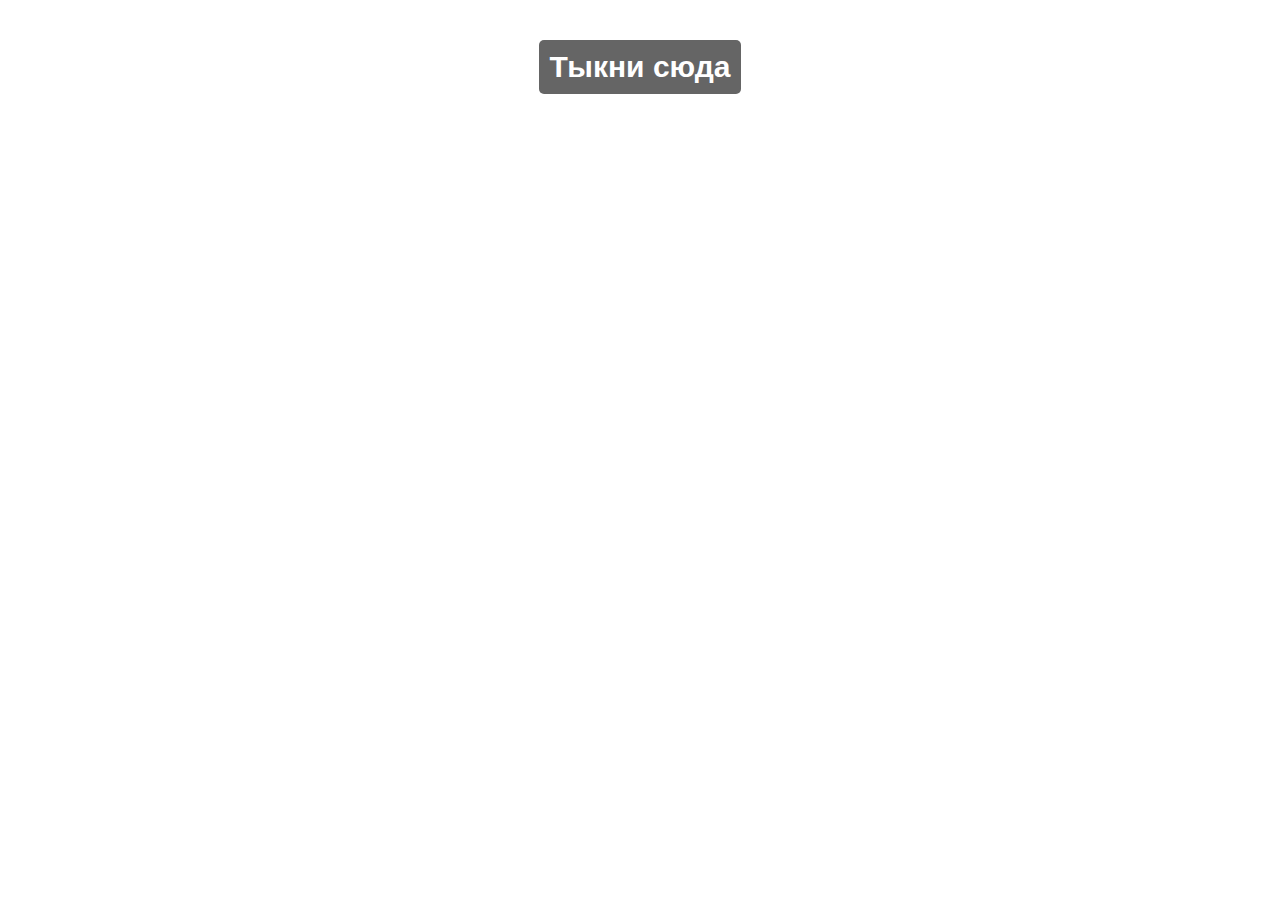
<file: 3 элемента/index.html>
<!DOCTYPE html>
<html lang="ru">
<head>
  <meta charset="UTF-8">
  <meta name="viewport" content="width=device-width, initial-scale=1.0">
  <title>Элементы</title>
  <link rel="stylesheet" href="./style.css">
  <script src="./script.js" defer></script>
</head>
<body class="page">
  <div class="container">
    <h1 class="title">Тыкни сюда</h1>
    <div class="elements novisible">
      <h2 class="text">Зря тыкнул</h2>
      <h2 class="text">Не надо было</h2>
      <h2 class="text">Точно зря</h2>
    </div>
  </div>
</body>
</html>
</file>
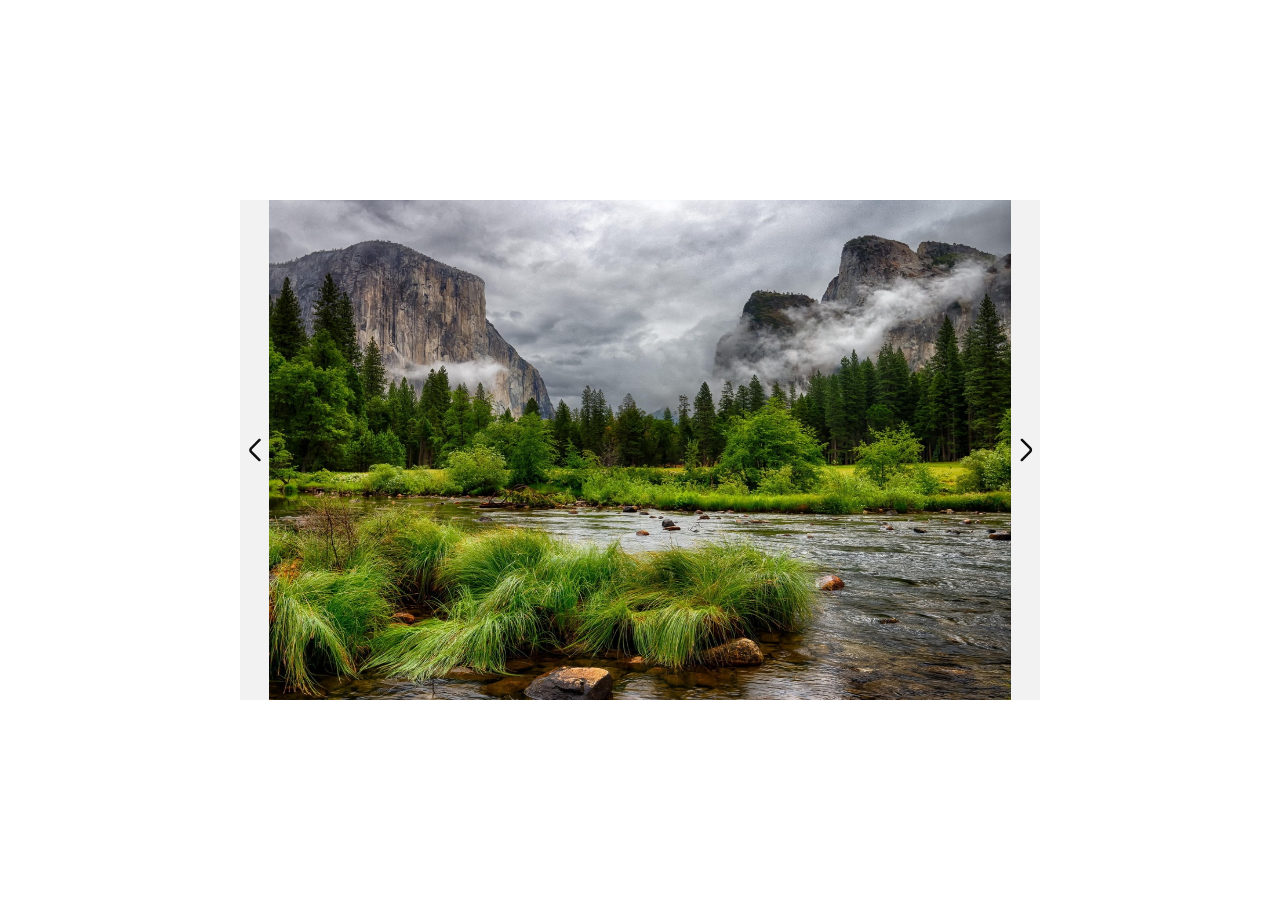
<file: Slider/index.html>
<!DOCTYPE html>
<html lang="ru">
<head>
  <meta charset="UTF-8">
  <meta name="viewport" content="width=device-width, initial-scale=1.0">
  <link rel="stylesheet" href="./style.css">
  <script src="./script.js" defer></script>
  <title>Slider</title>
</head>
<body class="page">
  <div class="slider-container">
    <button class="button button_prev"></button>
      <div class="slider">
        <img class="slider__img active" src="./images/1.jpg" alt="1">
        <img class="slider__img" src="./images/2.jpeg" alt="2">
        <img class="slider__img" src="./images/3.jpg" alt="3">
      </div>
    <button class="button button_next"></button>
  </div>
</body>
</html>
</file>
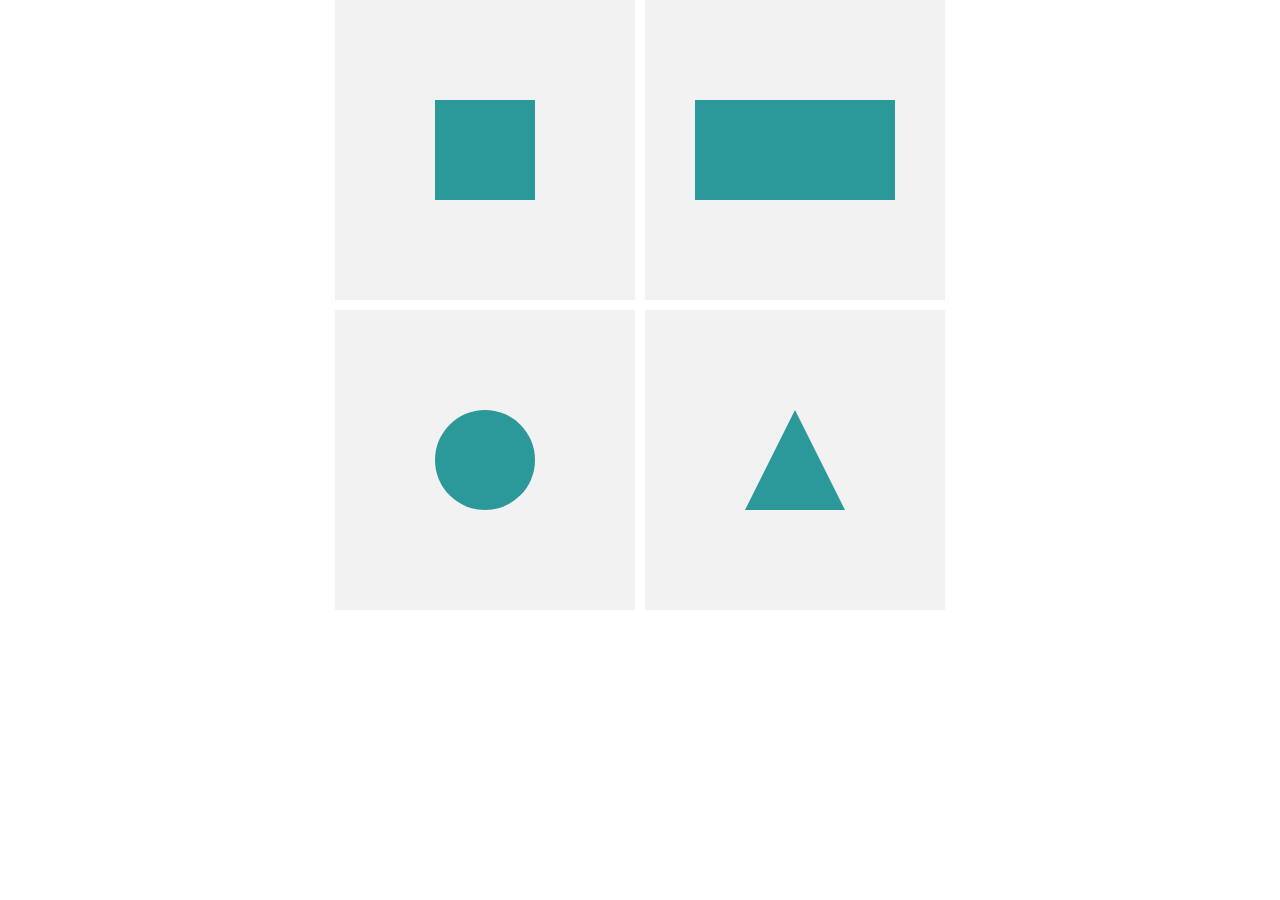
<file: Анимации/index.html>
<!DOCTYPE html>
<html lang="ru">
<head>
  <meta charset="UTF-8">
  <meta name="viewport" content="width=device-width, initial-scale=1.0">
  <title>Анимации</title>
  <link rel="stylesheet" href="./style.css">
  <script src="./script.js" defer></script>
</head>
<body class="page">
  <div class="container">
    <div class="item translate">
      <div class="figure figure__type_square"></div>
    </div>
    <div class="item rotation">
      <div class="figure figure__type_rectangle"></div>
    </div>
    <div class="item pulse">
      <div class="figure figure__type_circle"></div>
    </div>
    <div class="item super-rotation">
      <div class="figure figure__type_triangle"></div>
    </div>
  </div>
</body>
</html>
</file>
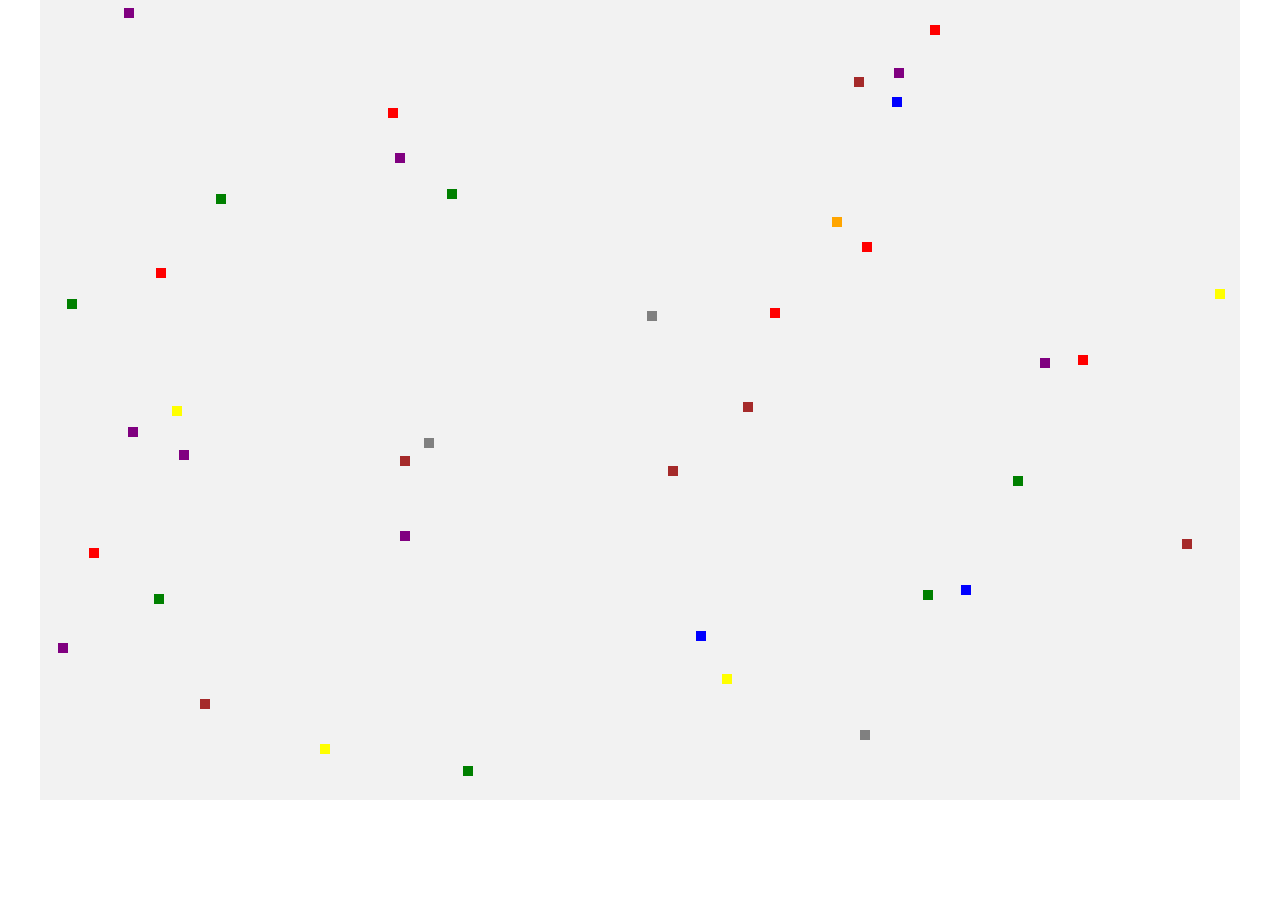
<file: Квадраты/index.html>
<!DOCTYPE html>
<html lang="ru">
<head>
  <meta charset="UTF-8">
  <meta name="viewport" content="width=device-width, initial-scale=1.0">
  <title>Квадраты</title>
  <link rel="stylesheet" href="./style.css">
  <script src="./script.js" defer></script>
</head>
<body class="page">
  <div class="container">

  </div>
</body>
</html>
</file>
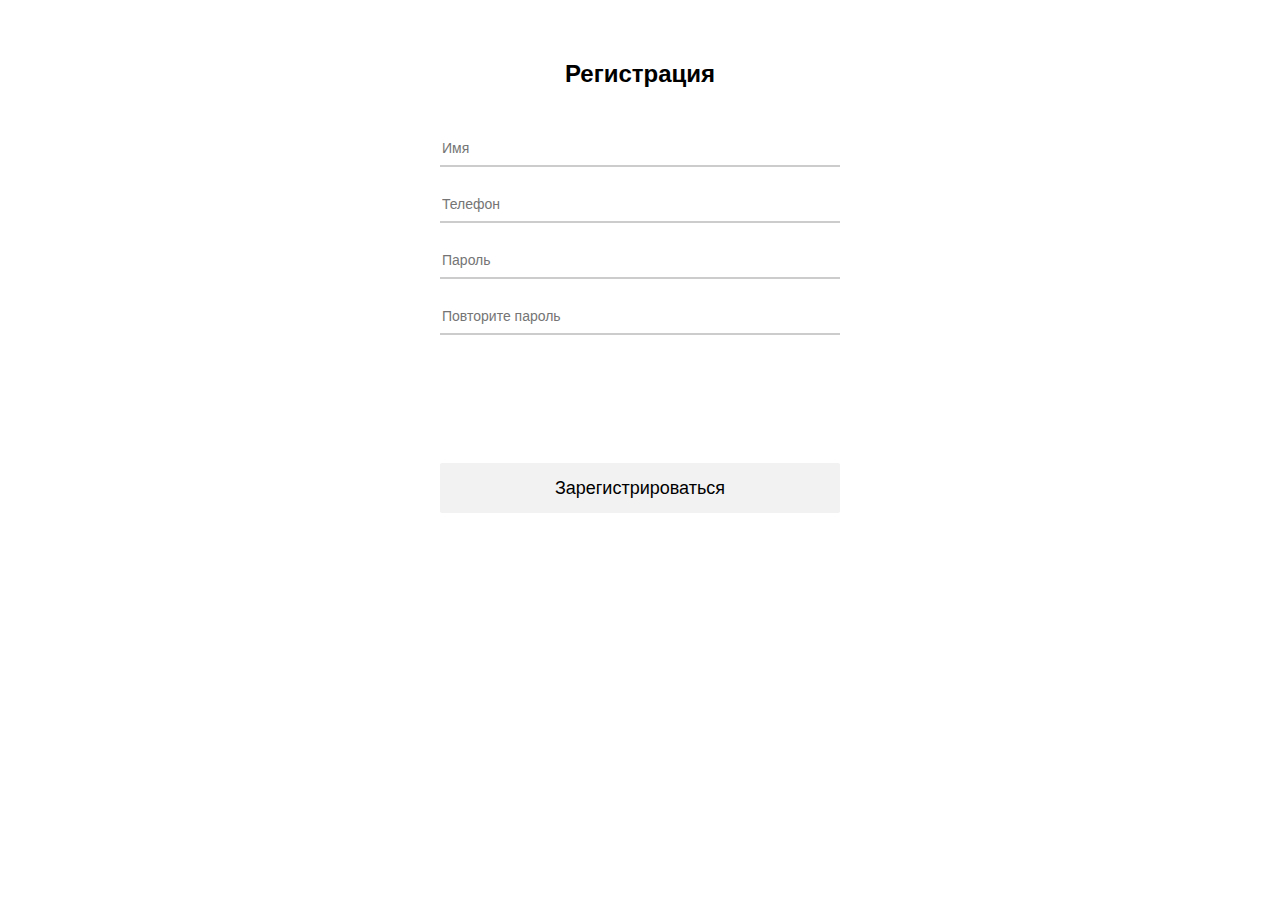
<file: Форма/index.html>
<!DOCTYPE html>
<html lang="ru">
<head>
  <meta charset="UTF-8">
  <meta name="viewport" content="width=device-width, initial-scale=1.0">
  <title>Form</title>
  <link rel="stylesheet" href="./style.css">
  <script src="./script.js" defer></script>
</head>
<body class="page">
  <div class="container">
    <form class="form" name="register">
      <h3 class="form__title">Регистрация</h3>
      <input
        class="form__input"
        name="name"
        placeholder="Имя"
        type="text"
        pattern="[A-Za-zА-Яа-яЁё]{3,30}"
        required
      >
      <input
        class="form__input"
        name="tel"
        placeholder="Телефон"
        type="tel"
        pattern="^(\+)?[0-9]{10,15}"
        required
      >
    
      <input
        class="form__input"
        id="password"
        name="password"
        placeholder="Пароль"
        type="password"
        pattern="^(?=.*?[A-Z])(?=.*?[a-z])(?=.*?[0-9]).{8,40}$"
        required
      >
      <input
        class="form__input"
        id="confirmPassword"
        name="confirmPassword"
        placeholder="Повторите пароль"
        type="password"
        pattern="^(?=.*?[A-Z])(?=.*?[a-z])(?=.*?[0-9]).{8,40}$"
        required
      >
      <button class="form__save-button" type="submit">Зарегистрироваться</button>
    </form>
  </div>
</body>
</html>
</file>
<file: 3 элемента/style.css>
* {
  margin: 0;
  /*outline: 1px red solid;*/
}

.page {
  display: flex;
  justify-content: center;
  align-items: center;
  font-family: Arial, Helvetica, sans-serif;
}

.novisible {
  display: none;
  visibility: hidden;
}

.container {
  display: flex;
  flex-direction: column;
}

.title {
  margin: 0 auto;
  display: inline-block;
  margin-top: 40px;
  background-color: #656565;
  color: white;
  padding: 10px;
  font-size: 30px;
  border-radius: 5px;
  cursor: pointer;
}

.text {
  margin: 0 auto;
  display: inline-block;
  margin-top: 40px;
  background-color: #656565;
  color: white;
  padding: 10px;
  font-size: 30px;
  border-radius: 5px;
}

.elements {
  display: flex;
  gap: 30px;
}
</file>
<file: Slider/style.css>
* {
  /*outline: 1px red solid;*/
  margin: 0;
}

.page {
  height: 100vh;
  display: flex;
  flex-direction: column;
  justify-content: center;
  align-items: center;
}

.slider-container {
  display: flex;
  justify-content: space-between;
  align-items: center;
  width: 800px;
  height: 500px;
  background-color: #f2f2f2;
}

.button {
  height: 50px;
  width: 30px;
  border: 0;
  cursor: pointer;
  background-color: black;
}

.button_prev {
  background: url(./images/arrow-prev.svg);
  background-size: 30px 50px;
}

.button_next {
  background: url(./images/arrow-next.svg);
  background-size: 30px 50px;
}

.slider {
  width: 800px;
  height: 500px;
  position: relative;
  overflow: hidden;
}

.slider__img {
  width: 100%;
  height: 100%;
  position: absolute;
  top: 0;
  left: 0;
  opacity: 0;
  transition: opacity 1s ease;
  z-index: 1;
}

.slider__img.active {
  opacity: 1;
}
</file>
<file: Анимации/style.css>
* {
  margin: 0;
}

.page {
  display: flex;
  justify-content: center;
  align-items: center;
}

.container {
  display: grid;
  grid-template-columns: repeat(2, 300px);
  grid-template-rows: repeat(2, 300px);
  gap: 10px;
}

.item {
  width: 100%;
  height: 100%;
  background-color: #f2f2f2;
  position: relative;
  display: flex;
  justify-content: center;
  align-items: center;
  cursor: pointer;
}

.figure {
  
}

.figure__type_square {
	width: 100px;
	height: 100px;
	background: #2b9999;
  animation: trans 4s linear infinite;
  animation-play-state: paused;
}

.figure__type_rectangle {
	width: 200px;
	height: 100px;
  background: #2b9999;
  animation: rotation 4s linear infinite;
  animation-play-state: paused;
}

.figure__type_circle {
	width: 100px;
	height: 100px;
	border-radius: 50%;
  background: #2b9999;
  animation: pulse 1s linear infinite;
  animation-play-state: paused;
}

.figure__type_triangle {
	width: 0; 
  height: 0;
  border-left: 50px solid transparent;
  border-right: 50px solid transparent;
  border-bottom: 100px solid #2b9999;
  animation: er 4s linear infinite;
  animation-play-state: paused;
}

@keyframes rotation {
  from {
    transform: rotate(0deg);
  }
  to {
    transform: rotate(360deg);
  }
}

@keyframes pulse {
  0% {
    transform: scale(1);
  }
  50% {
    transform: scale(1.3);
  }
  100% {
    transform: scale(1);
  }
}

@keyframes trans {
  0% {
    transform: translate(0, 0);
  }
  25% {
    transform: translate(70px, 0);
  }
  50% {
    transform: translate(0, 0);
  }
  75% {
    transform: translate(-70px, 0);
  }
  100% {
    transform: translate(0, 0);
  }
}

@keyframes er {
  0% {
    transform: rotate3d(0, 0, 0, 0deg);
  }
  50% {
    transform: rotate3d(1, 0, 0, 180deg);
  }
  100% {
    transform: rotate3d(0, 0, 0, 360deg);
  }
}
</file>
<file: Квадраты/style.css>
* {
  margin: 0;
  /*outline: 1px red solid;*/
}

.page {
  display: flex;
  justify-content: center;
  align-items: center;
  font-family: Arial, Helvetica, sans-serif;
}

.container {
  position: relative;
  width: 1200px;
  height: 800px;
  background: #f2f2f2;
  cursor: pointer;
}
</file>
<file: Форма/style.css>
* {
  margin: 0;
  /*outline: 1px red solid;*/
}

.page {
  display: flex;
  justify-content: center;
  align-items: center;
  font-family: Arial, Helvetica, sans-serif;
}

.container {
  display: flex;
  flex-direction: column;
  align-items: center;
}

.form {
  display: flex;
  flex-direction: column;
  margin: 0 auto;
  padding: 60px 30px;
  width: 400px;
  
}

.form__title {
  text-align: center;
  font-weight: 900;
  font-size: 24px;
  height: 29px;
  padding: 0;
  margin: 0 0 50px;
}

.form__input {
  border: 0;
  margin-bottom: 28px;
  padding-bottom: 9px;
  border-bottom: 2px solid rgba(204, 204, 204, 1);
  font-weight: 400;
  font-size: 14px;
}

.form__save-button {
  background: #fff;
  color: #000;
  font-weight: 400;
  font-size: 18px;
  line-height: 22px;
  height: 50px;
  border: 0;
  background: #f2f2f2;
  border-radius: 2px;
  margin: 100px 0 0;
  cursor: pointer;
  width: 100%;
}

.form__save-button:hover {
  opacity: 0.85;
}
</file>
